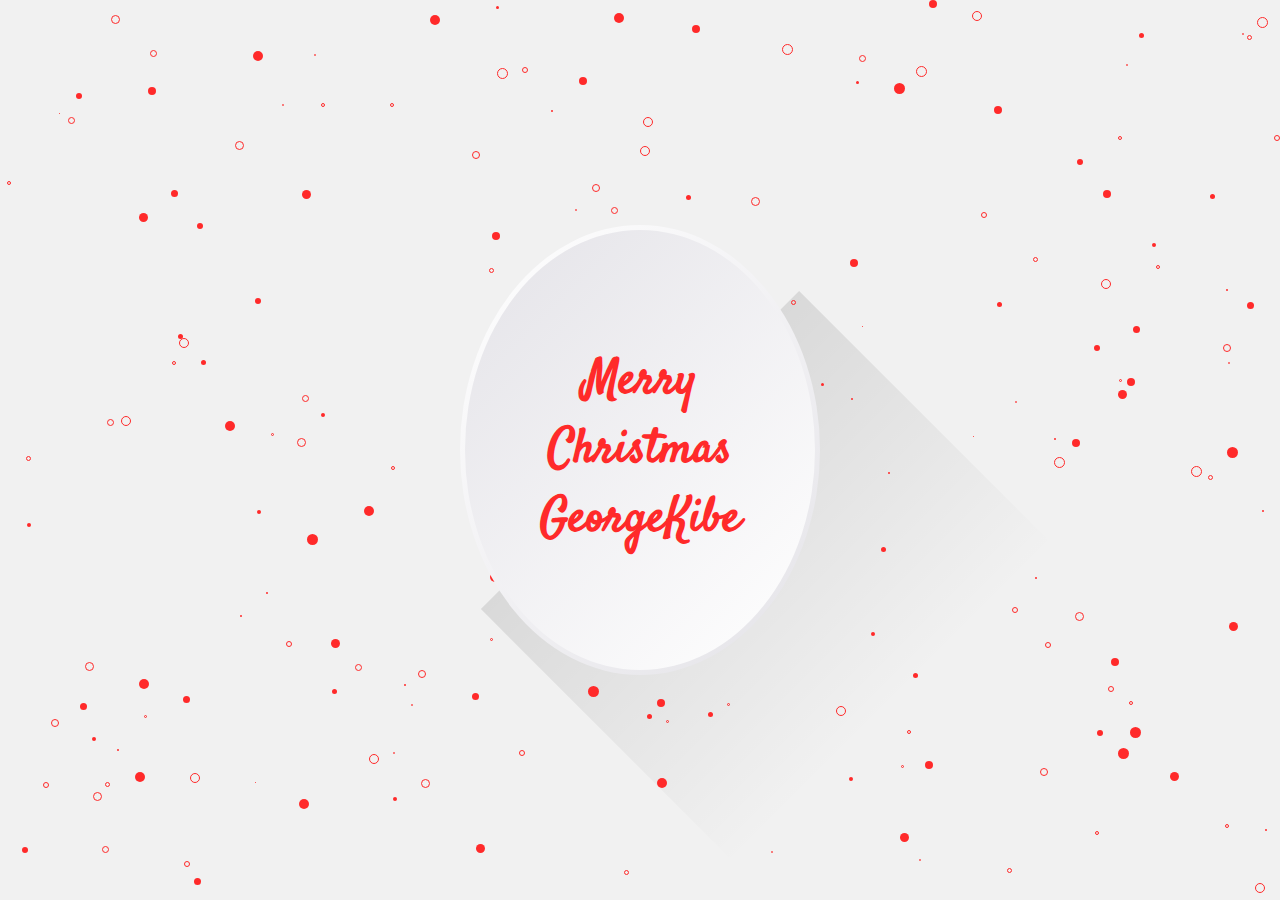
<file: christmas.html>
<!DOCTYPE html>
<html lang="en">
<head>
    <meta charset="UTF-8">
    <meta http-equiv="X-UA-Compatible" content="IE=edge">
    <meta name="viewport" content="width=device-width, initial-scale=1.0">
    <link rel="stylesheet" type="text/css" href="style.css">
    <title>Animated Christmas Banner</title>
</head>
<body>
    <section>
        <div class="box">
            <div class="circle">
                <h2>Merry <br> Christmas <br> GeorgeKibe</h2>
            </div>
        </div>
    </section>
    <script>
        function bubbles(){
            var count = 200;
            var section = document.querySelector('section');
            var i=0;
            while (i < count){
                var bubble = document.createElement('i');
                var x=Math.floor(Math.random()*window.innerWidth);
                var y=Math.floor(Math.random()*window.innerHeight);

                var size=Math.random()*10;
                bubble.style.left = x+'px';
                bubble.style.top = y+'px';
                bubble.style.width = 1+size+'px';
                bubble.style.height = 1+size+'px';

                bubble.style.animationDuration =5+size+'s';
                bubble.style.animationDelay =-size+'s';

                section.appendChild(bubble);
                i++
            }
        }
        bubbles()
    </script>
    
</body>
</html>
</file>
<file: style.css>
@import url('https://fonts.googleapis.com/css2?family=Satisfy&display=swap');

*{
    margin: 0;
    padding: 0;
    box-sizing: border-box;
    font-family: 'Satisfy', cursive;
}

body{
    overflow: hidden;
}
section{
    display: flex;
    justify-content: center;
    align-items: center;
    min-height: 100vh;
    background: #f1f1f1;
}

section .box{
    position: absolute;
    width: 40vh;
    height: 50vh;
    
}
section .box::before{
    content: '';
    position: absolute;
    top: 0;
    left: 50%;
    width: 100%;
    height: 100%;
    background: linear-gradient(to right, #000, transparent);
    opacity: 0.1;
    transform: rotate(45deg);
    transform-origin: left;
}

section .box .circle{
    position: relative;
    width: 100%;
    height: 100%;
    background: linear-gradient(135deg, #fff, #e4e3e8);
    display: flex;
    justify-content: center;
    align-items: center;
    border-radius: 50%;
    z-index: 1;
}

section .box .circle::before{
    content: '';
    position: absolute;
    top: 5px;
    left: 5px;
    right: 5px;
    bottom: 5px;
    background: linear-gradient(315deg, #fff, #e4e3e8);
    border-radius: 50%;
}
section .box .circle h2{
    position: absolute;
    z-index: 2;
    font-size: clamp(2em, 3em, 4em);
    color: #ff2a2a;
    text-align: center;
}
section i{
    position: absolute;
    background: #ff2a2a;
    border-radius: 100%;
    animation: animate linear infinite;
}

section i:nth-child(even){
    background: transparent;
    border: 1px solid #ff2a2a;
}

@keyframes animate{
    0%{
        transform: translateY(0);
        opacity: 0;
    }
    10%{        
        opacity: 1;
    }
    90%{        
        opacity: 0;
    }
    100%{
        transform: translateY(-2000%);
        opacity: 0;
    }
}
</file>
